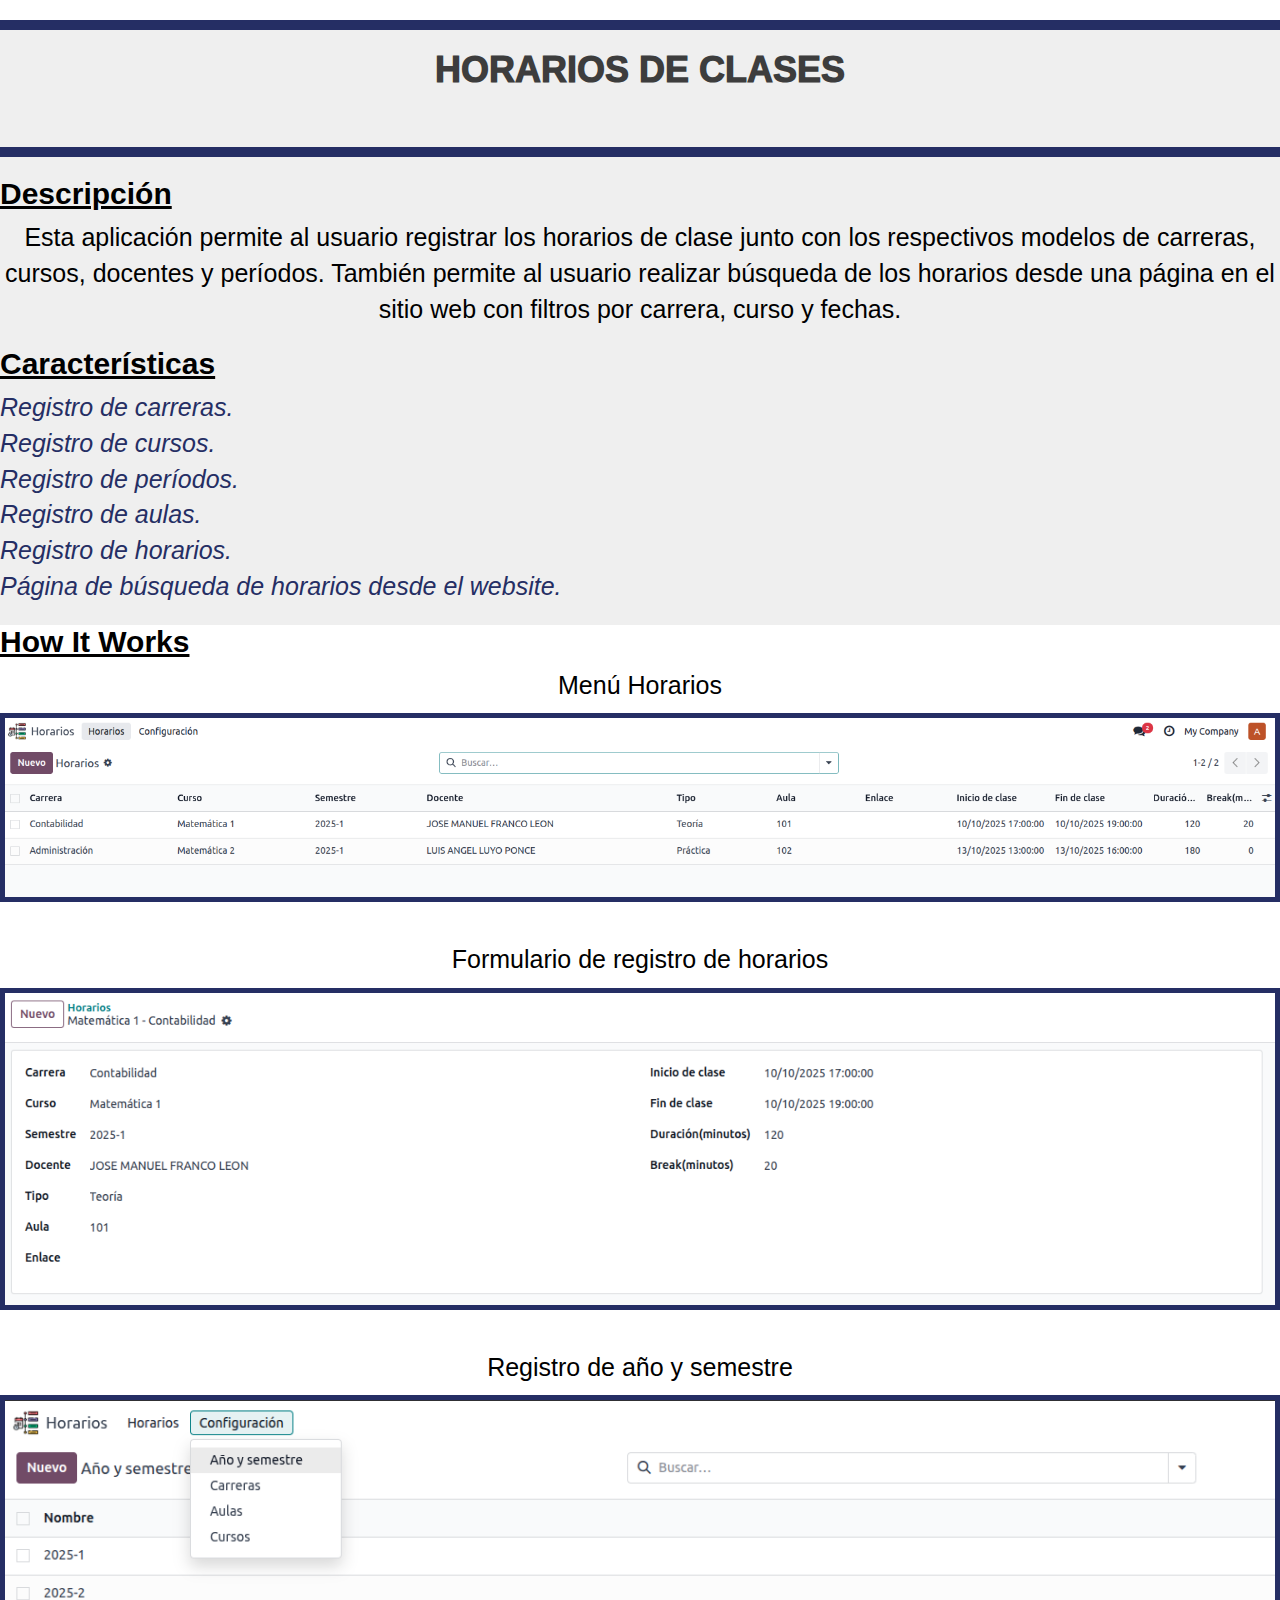
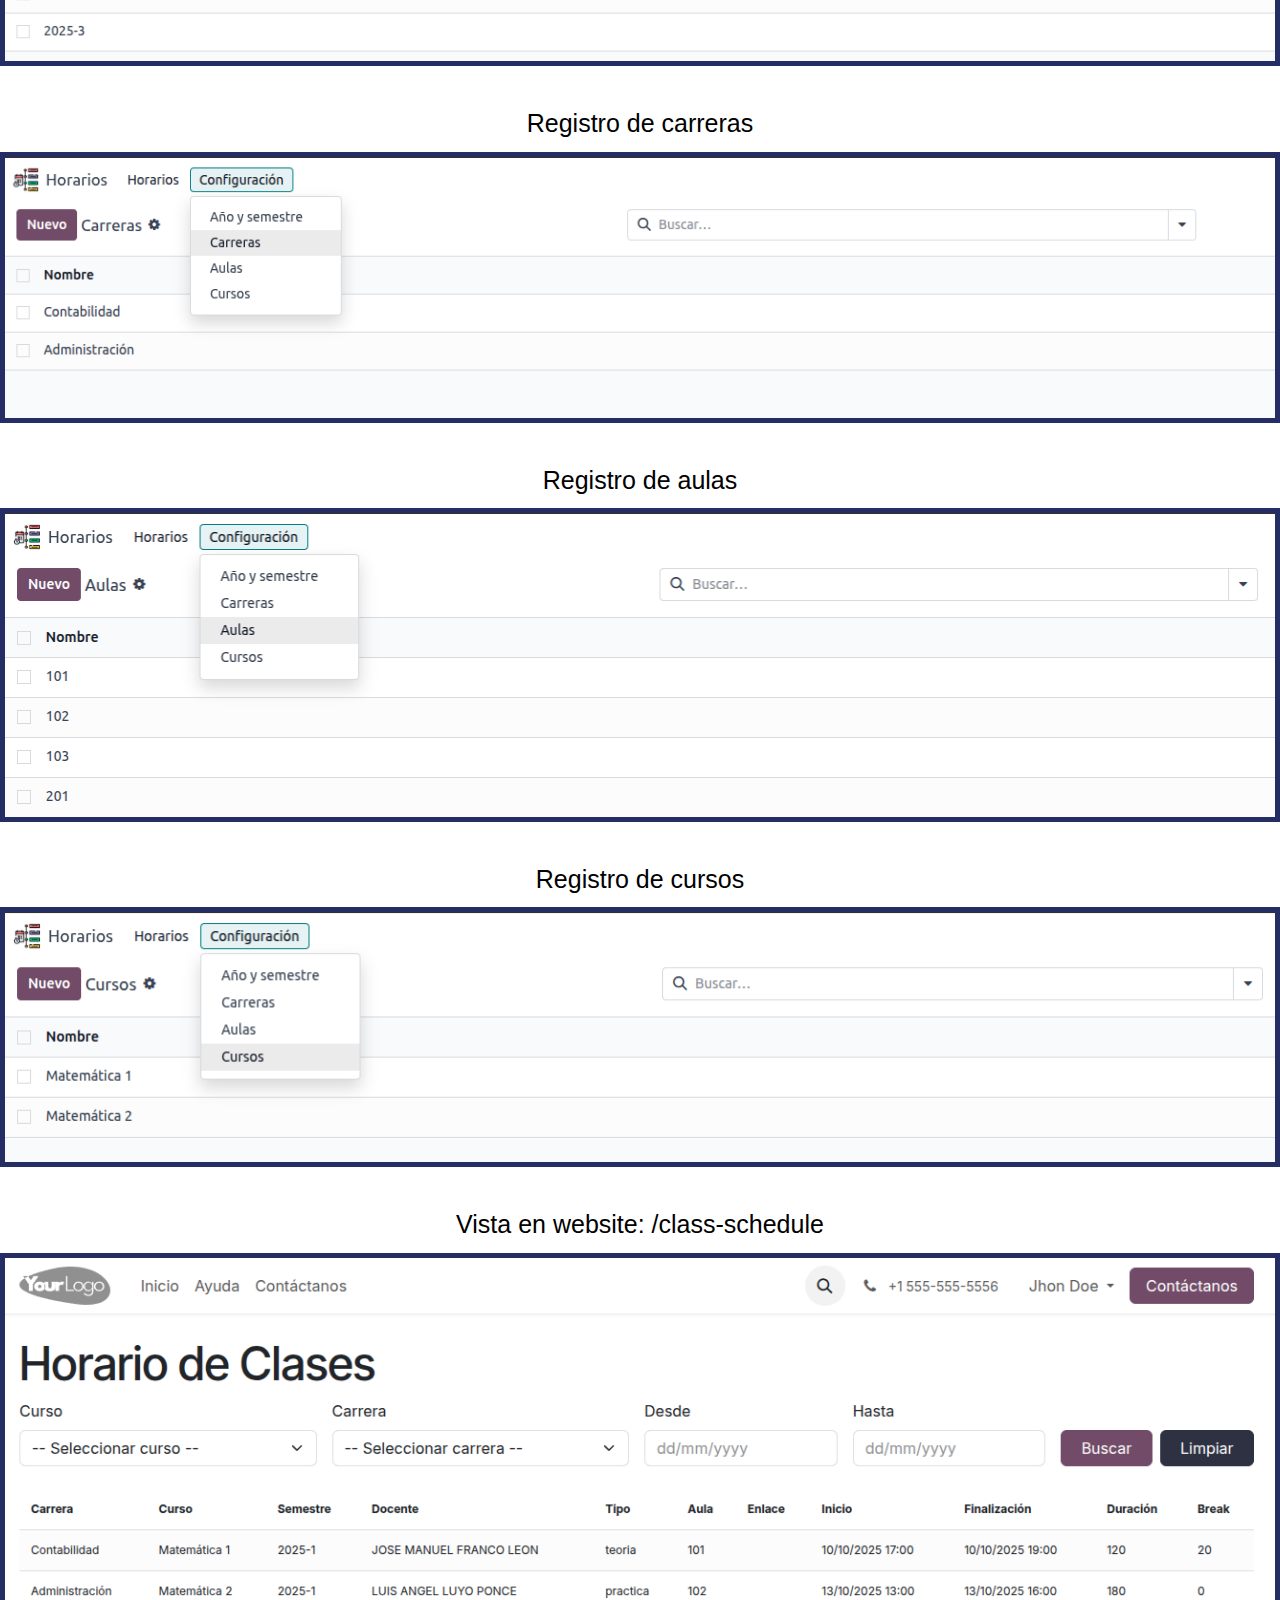
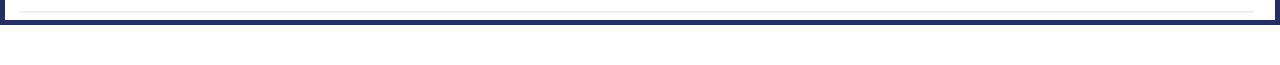
<file: edu_class_schedule/static/description/index.html>
<!DOCTYPE html>
<html lang="en">
<head>
  <title></title>
  <meta charset="utf-8">
  <meta name="viewport" content="width=device-width, initial-scale=1">
  <link rel="stylesheet" href="https://maxcdn.bootstrapcdn.com/bootstrap/3.3.7/css/bootstrap.min.css">
  <script src="https://ajax.googleapis.com/ajax/libs/jquery/3.3.1/jquery.min.js"></script>
  <script src="https://maxcdn.bootstrapcdn.com/bootstrap/3.3.7/js/bootstrap.min.js"></script>
</head>
<body>

	<div class="oe_styling_v8">
		<br/>
		<div style="background:#efefef; color:black;">
			<section class="oe_container oe_dark">
				<div style="border-top:#252E64 solid 10px;"></div>
				<div class="oe_row oe_spaced">
                    <h1 style="padding-top: 0%;text-transform: uppercase;font-weight: 1000;color: #3d3d3d !important;margin-bottom:18px;">
                        <center>Horarios de clases</center><br/>
                    </h1>
				</div>
				<div style="border-top:#252E64 solid 10px;"></div>
			</section>
			<section class="oe_container">
                <div class="oe_row oe_spaced">
                    <h2 class="oe_slogan" style="font-size:30px;"><b><u>Descripción</u></b></h2>
                    <p style="font-size: 25px;text-align:center;">
                        Esta aplicación permite al usuario registrar los horarios de clase junto con los respectivos modelos de carreras, cursos, docentes y períodos. También permite al usuario realizar búsqueda de los horarios desde una página en el sitio web con filtros por carrera, curso y fechas.
                    </p>
                </div>
            </section>
            <div class="oe_row">
				<section class="oe_container mt-5 mb-5">
                    <div class="oe_row">
                        <h2 class="oe_slogan" style="font-size:30px;"><b><u>Características</u></b></h2>
                        <div style="font-size: 25px;">
                            <ul class="list-unstyled mr32 ml32">
                                <li><i class="fa fa-check" style="color: #252E64;">Registro de carreras.</i></li>
                                <li><i class="fa fa-check" style="color: #252E64;">Registro de cursos.</i></li>
                                <li><i class="fa fa-check" style="color: #252E64;">Registro de períodos.</i></li>
                                <li><i class="fa fa-check" style="color: #252E64;">Registro de aulas.</i></li>
                                <li><i class="fa fa-check" style="color: #252E64;">Registro de horarios.</i></li>
                                <li><i class="fa fa-check" style="color: #252E64;">Página de búsqueda de horarios desde el website.</i></li>
                            </ul>
                        </div>
                    </div>
                </section>
                <section class="oe_container" style="background-color:white;">
                    <div>
                        <h2 class="oe_slogan" style="font-size:30px;"><b><u>How It Works</u></b></h2>
                        <div class="oe_bg_img">
                            <p style="font-size:25px;text-align:center;background-color:white;">Menú Horarios</p>
                            <center>
                                <img src="image1.png" style="width:100%;border:5px solid #252E64;">
                            </center>
                            <br/><br/>
                            <p style="font-size:25px;text-align:center;background-color:white;">Formulario de registro de horarios</p>
                            <center>
                                <img src="image2.png" style="width:100%;border:5px solid #252E64;">
                            </center>
                            <br/><br/>
                            <p style="font-size:25px;text-align:center;background-color:white;">Registro de año y semestre</p>
                            <center>
                                <img src="image3.png" style="width:100%;border:5px solid #252E64;">
                            </center>
                            <br/><br/>
                            <p style="font-size:25px;text-align:center;background-color:white;">Registro de carreras</p>
                            <center>
                                <img src="image4.png" style="width:100%;border:5px solid #252E64;">
                            </center>
                            <br/><br/>
                            <p style="font-size:25px;text-align:center;background-color:white;">Registro de aulas</p>
                            <center>
                                <img src="image5.png" style="width:100%;border:5px solid #252E64;">
                            </center>
                            <br/><br/>
                            <p style="font-size:25px;text-align:center;background-color:white;">Registro de cursos</p>
                            <center>
                                <img src="image6.png" style="width:100%;border:5px solid #252E64;">
                            </center>
                            <br/><br/>
                            <p style="font-size:25px;text-align:center;background-color:white;">Vista en website: /class-schedule </p>
                            <center>
                                <img src="image7.png" style="width:100%;border:5px solid #252E64;">
                            </center>
                            <br/><br/>
                        </div>
                    </div>
                </section>
            </div>
        </div>
    </div>
</body>
</html>
</file>
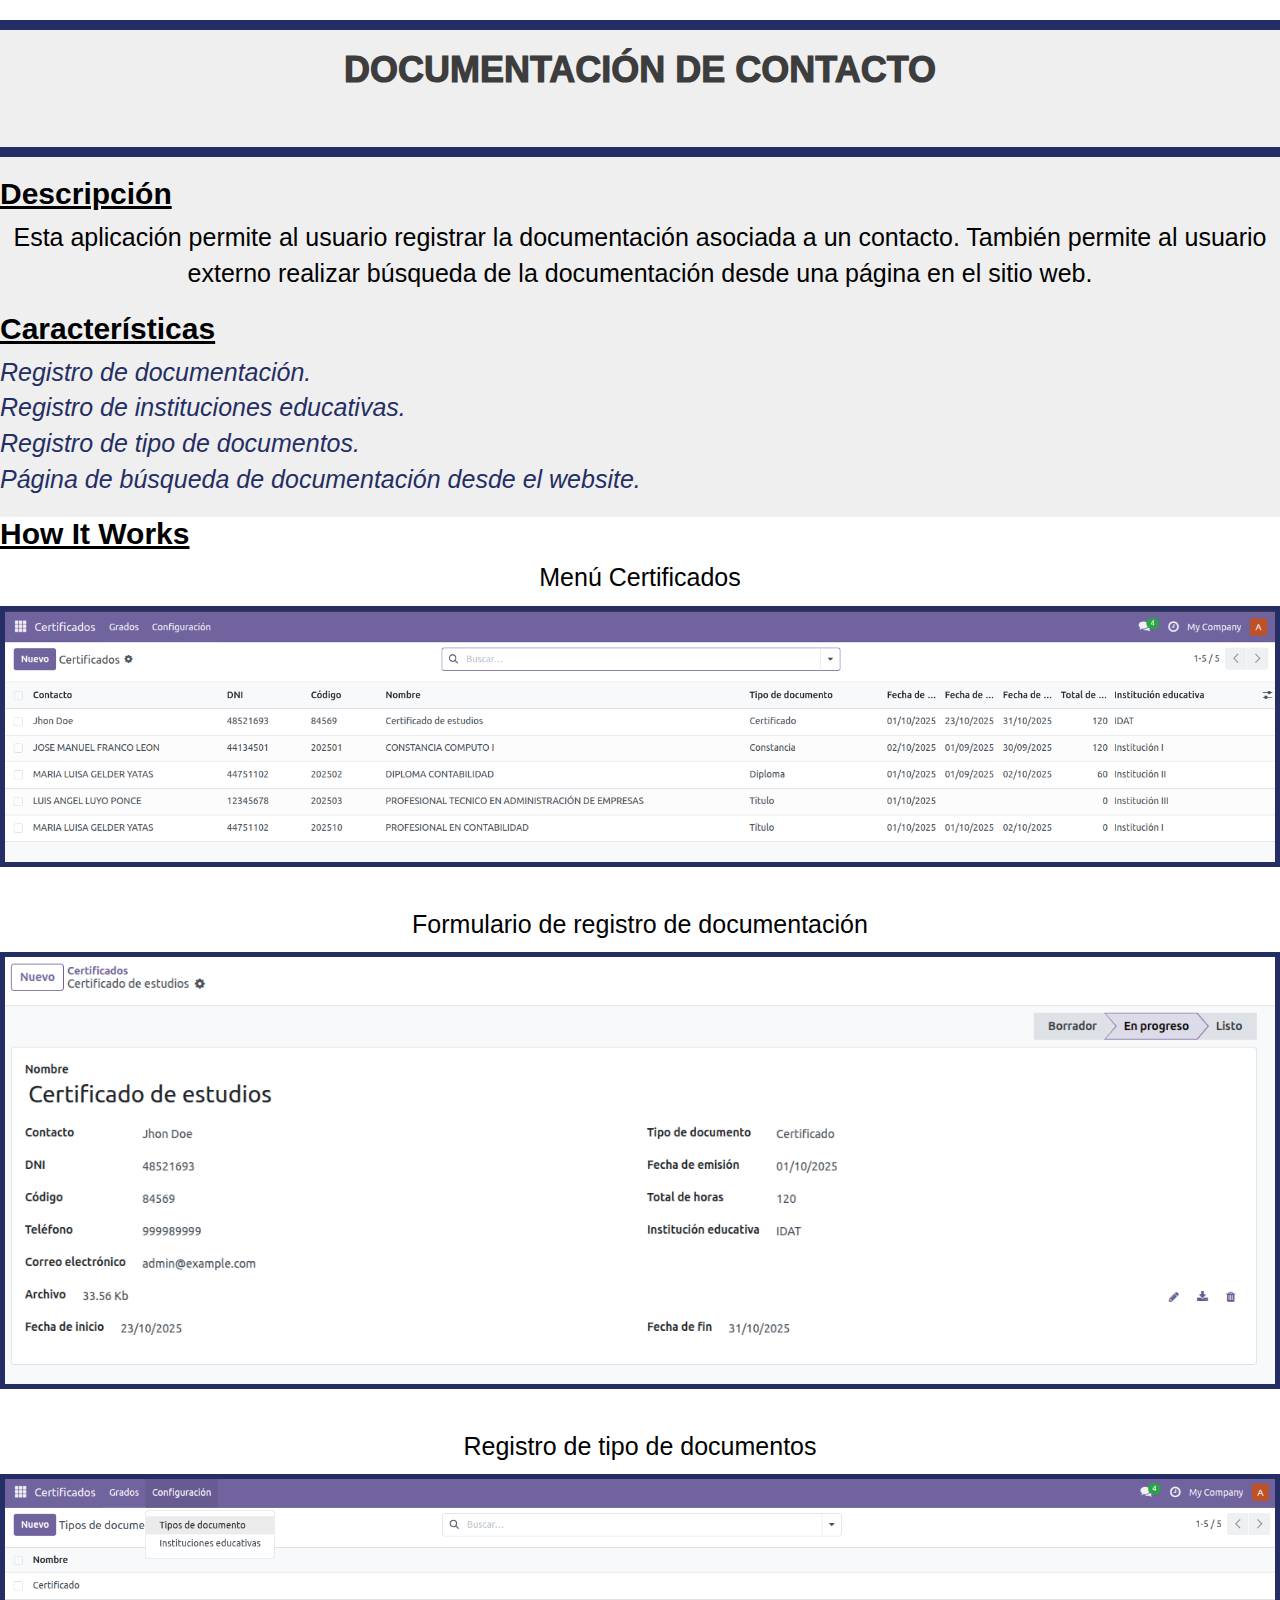
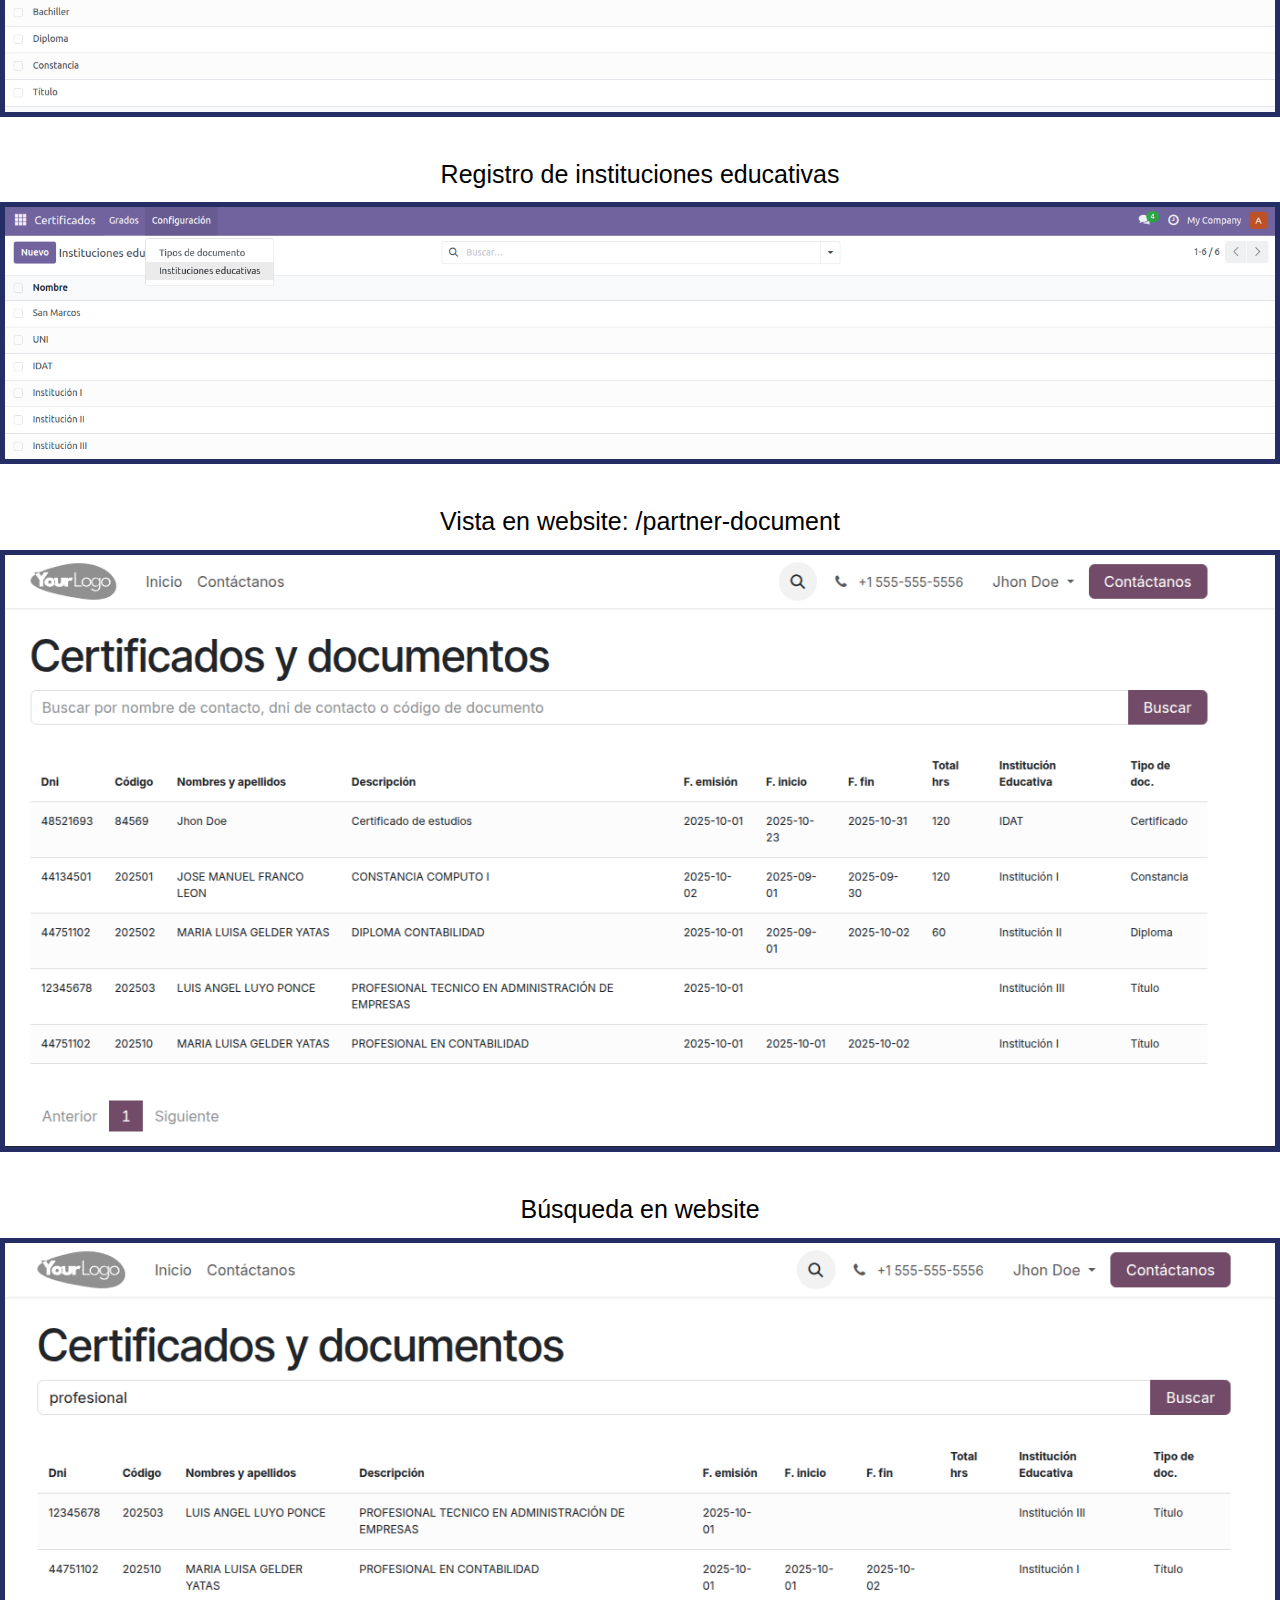
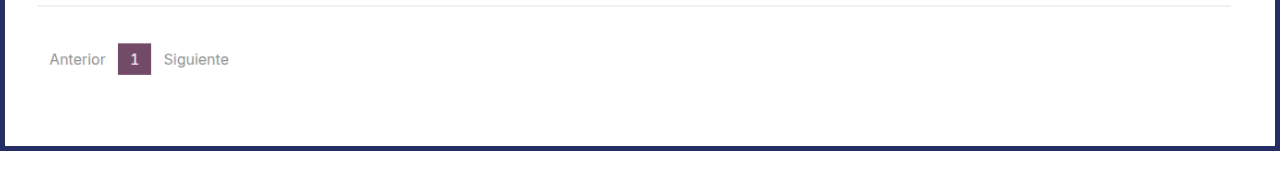
<file: edu_partner_document/static/description/index.html>
<!DOCTYPE html>
<html lang="en">
<head>
  <title></title>
  <meta charset="utf-8">
  <meta name="viewport" content="width=device-width, initial-scale=1">
  <link rel="stylesheet" href="https://maxcdn.bootstrapcdn.com/bootstrap/3.3.7/css/bootstrap.min.css">
  <script src="https://ajax.googleapis.com/ajax/libs/jquery/3.3.1/jquery.min.js"></script>
  <script src="https://maxcdn.bootstrapcdn.com/bootstrap/3.3.7/js/bootstrap.min.js"></script>
</head>
<body>

	<div class="oe_styling_v8">
		<br/>
		<div style="background:#efefef; color:black;">
			<section class="oe_container oe_dark">
				<div style="border-top:#252E64 solid 10px;"></div>
				<div class="oe_row oe_spaced">
                    <h1 style="padding-top: 0%;text-transform: uppercase;font-weight: 1000;color: #3d3d3d !important;margin-bottom:18px;">
                        <center>Documentación de contacto</center><br/>
                    </h1>
				</div>
				<div style="border-top:#252E64 solid 10px;"></div>
			</section>
			<section class="oe_container">
                <div class="oe_row oe_spaced">
                    <h2 class="oe_slogan" style="font-size:30px;"><b><u>Descripción</u></b></h2>
                    <p style="font-size: 25px;text-align:center;">
                        Esta aplicación permite al usuario registrar la documentación asociada a un contacto. También permite al usuario externo realizar búsqueda de la documentación desde una página en el sitio web.
                    </p>
                </div>
            </section>
            <div class="oe_row">
				<section class="oe_container mt-5 mb-5">
                    <div class="oe_row">
                        <h2 class="oe_slogan" style="font-size:30px;"><b><u>Características</u></b></h2>
                        <div style="font-size: 25px;">
                            <ul class="list-unstyled mr32 ml32">
                                <li><i class="fa fa-check" style="color: #252E64;">Registro de documentación.</i></li>
                                <li><i class="fa fa-check" style="color: #252E64;">Registro de instituciones educativas.</i></li>
                                <li><i class="fa fa-check" style="color: #252E64;">Registro de tipo de documentos.</i></li>
                                <li><i class="fa fa-check" style="color: #252E64;">Página de búsqueda de documentación desde el website.</i></li>
                            </ul>
                        </div>
                    </div>
                </section>
                <section class="oe_container" style="background-color:white;">
                    <div>
                        <h2 class="oe_slogan" style="font-size:30px;"><b><u>How It Works</u></b></h2>
                        <div class="oe_bg_img">
                            <p style="font-size:25px;text-align:center;background-color:white;">Menú Certificados</p>
                            <center>
                                <img src="image3.png" style="width:100%;border:5px solid #252E64;">
                            </center>
                            <br/><br/>
                            <p style="font-size:25px;text-align:center;background-color:white;">Formulario de registro de documentación</p>
                            <center>
                                <img src="image4.png" style="width:100%;border:5px solid #252E64;">
                            </center>
                            <br/><br/>
                            <p style="font-size:25px;text-align:center;background-color:white;">Registro de tipo de documentos</p>
                            <center>
                                <img src="image5.png" style="width:100%;border:5px solid #252E64;">
                            </center>
                            <br/><br/>
                            <p style="font-size:25px;text-align:center;background-color:white;">Registro de instituciones educativas</p>
                            <center>
                                <img src="image6.png" style="width:100%;border:5px solid #252E64;">
                            </center>
                            <br/><br/>
                            <p style="font-size:25px;text-align:center;background-color:white;">Vista en website: /partner-document </p>
                            <center>
                                <img src="image1.png" style="width:100%;border:5px solid #252E64;">
                            </center>
                            <br/><br/>
                            <p style="font-size:25px;text-align:center;background-color:white;">Búsqueda en website </p>
                            <center>
                                <img src="image2.png" style="width:100%;border:5px solid #252E64;">
                            </center>
                            <br/><br/>
                        </div>
                    </div>
                </section>
            </div>
        </div>
    </div>
</body>
</html>
</file>
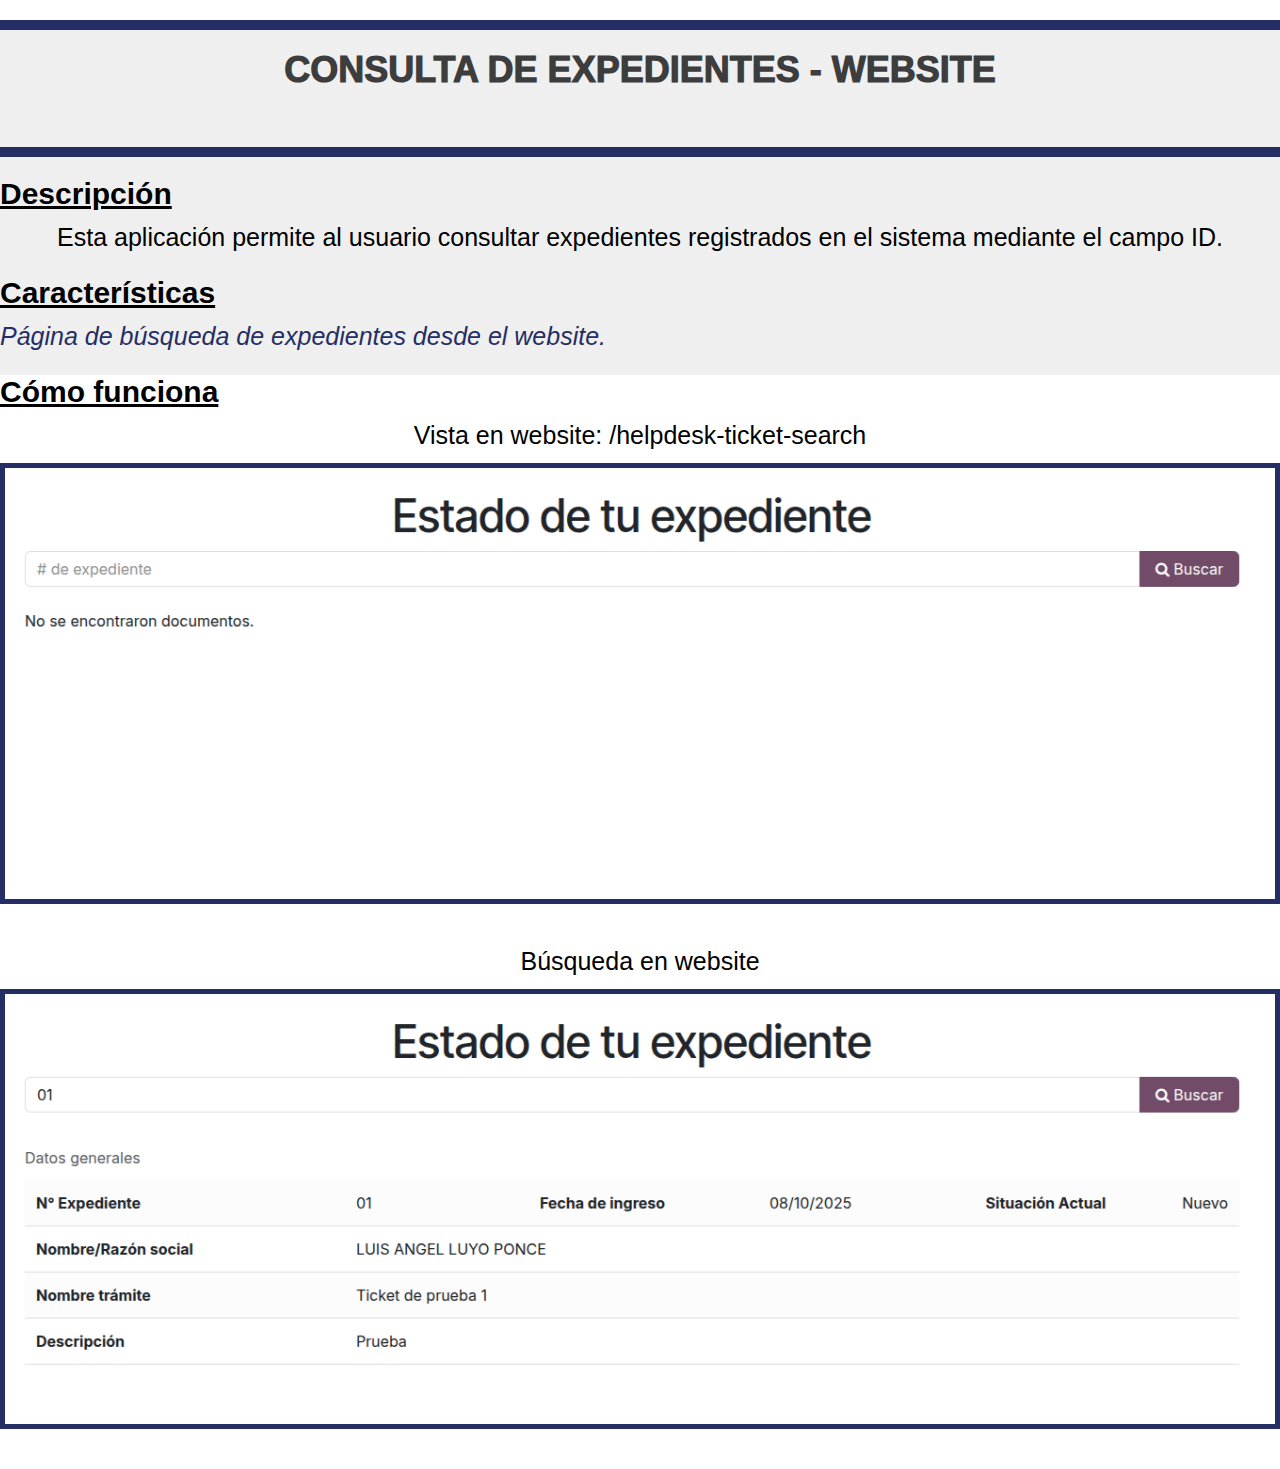
<file: helpdesk_website_extension/static/description/index.html>
<!DOCTYPE html>
<html lang="en">
<head>
  <title></title>
  <meta charset="utf-8">
  <meta name="viewport" content="width=device-width, initial-scale=1">
  <link rel="stylesheet" href="https://maxcdn.bootstrapcdn.com/bootstrap/3.3.7/css/bootstrap.min.css">
  <script src="https://ajax.googleapis.com/ajax/libs/jquery/3.3.1/jquery.min.js"></script>
  <script src="https://maxcdn.bootstrapcdn.com/bootstrap/3.3.7/js/bootstrap.min.js"></script>
</head>
<body>

	<div class="oe_styling_v8">
		<br/>
		<div style="background:#efefef; color:black;">
			<section class="oe_container oe_dark">
				<div style="border-top:#252E64 solid 10px;"></div>
				<div class="oe_row oe_spaced">
                    <h1 style="padding-top: 0%;text-transform: uppercase;font-weight: 1000;color: #3d3d3d !important;margin-bottom:18px;">
                        <center>Consulta de expedientes - Website</center><br/>
                    </h1>
				</div>
				<div style="border-top:#252E64 solid 10px;"></div>
			</section>
			<section class="oe_container">
                <div class="oe_row oe_spaced">
                    <h2 class="oe_slogan" style="font-size:30px;"><b><u>Descripción</u></b></h2>
                    <p style="font-size: 25px;text-align:center;">
                        Esta aplicación permite al usuario consultar expedientes registrados en el sistema mediante el campo ID.
                    </p>
                </div>
            </section>
            <div class="oe_row">
				<section class="oe_container mt-5 mb-5">
                    <div class="oe_row">
                        <h2 class="oe_slogan" style="font-size:30px;"><b><u>Características</u></b></h2>
                        <div style="font-size: 25px;">
                            <ul class="list-unstyled mr32 ml32">
                                <li><i class="fa fa-check" style="color: #252E64;">Página de búsqueda de expedientes desde el website.</i></li>
                            </ul>
                        </div>
                    </div>
                </section>
                <section class="oe_container" style="background-color:white;">
                    <div>
                        <h2 class="oe_slogan" style="font-size:30px;"><b><u>Cómo funciona</u></b></h2>
                        <div class="oe_bg_img">
                            <p style="font-size:25px;text-align:center;background-color:white;">Vista en website: /helpdesk-ticket-search</p>
                            <center>
                                <img src="image1.png" style="width:100%;border:5px solid #252E64;">
                            </center>
                            <br/><br/>
                            <p style="font-size:25px;text-align:center;background-color:white;">Búsqueda en website </p>
                            <center>
                                <img src="image2.png" style="width:100%;border:5px solid #252E64;">
                            </center>
                            <br/><br/>
                        </div>
                    </div>
                </section>
            </div>
        </div>
    </div>
</body>
</html>
</file>
